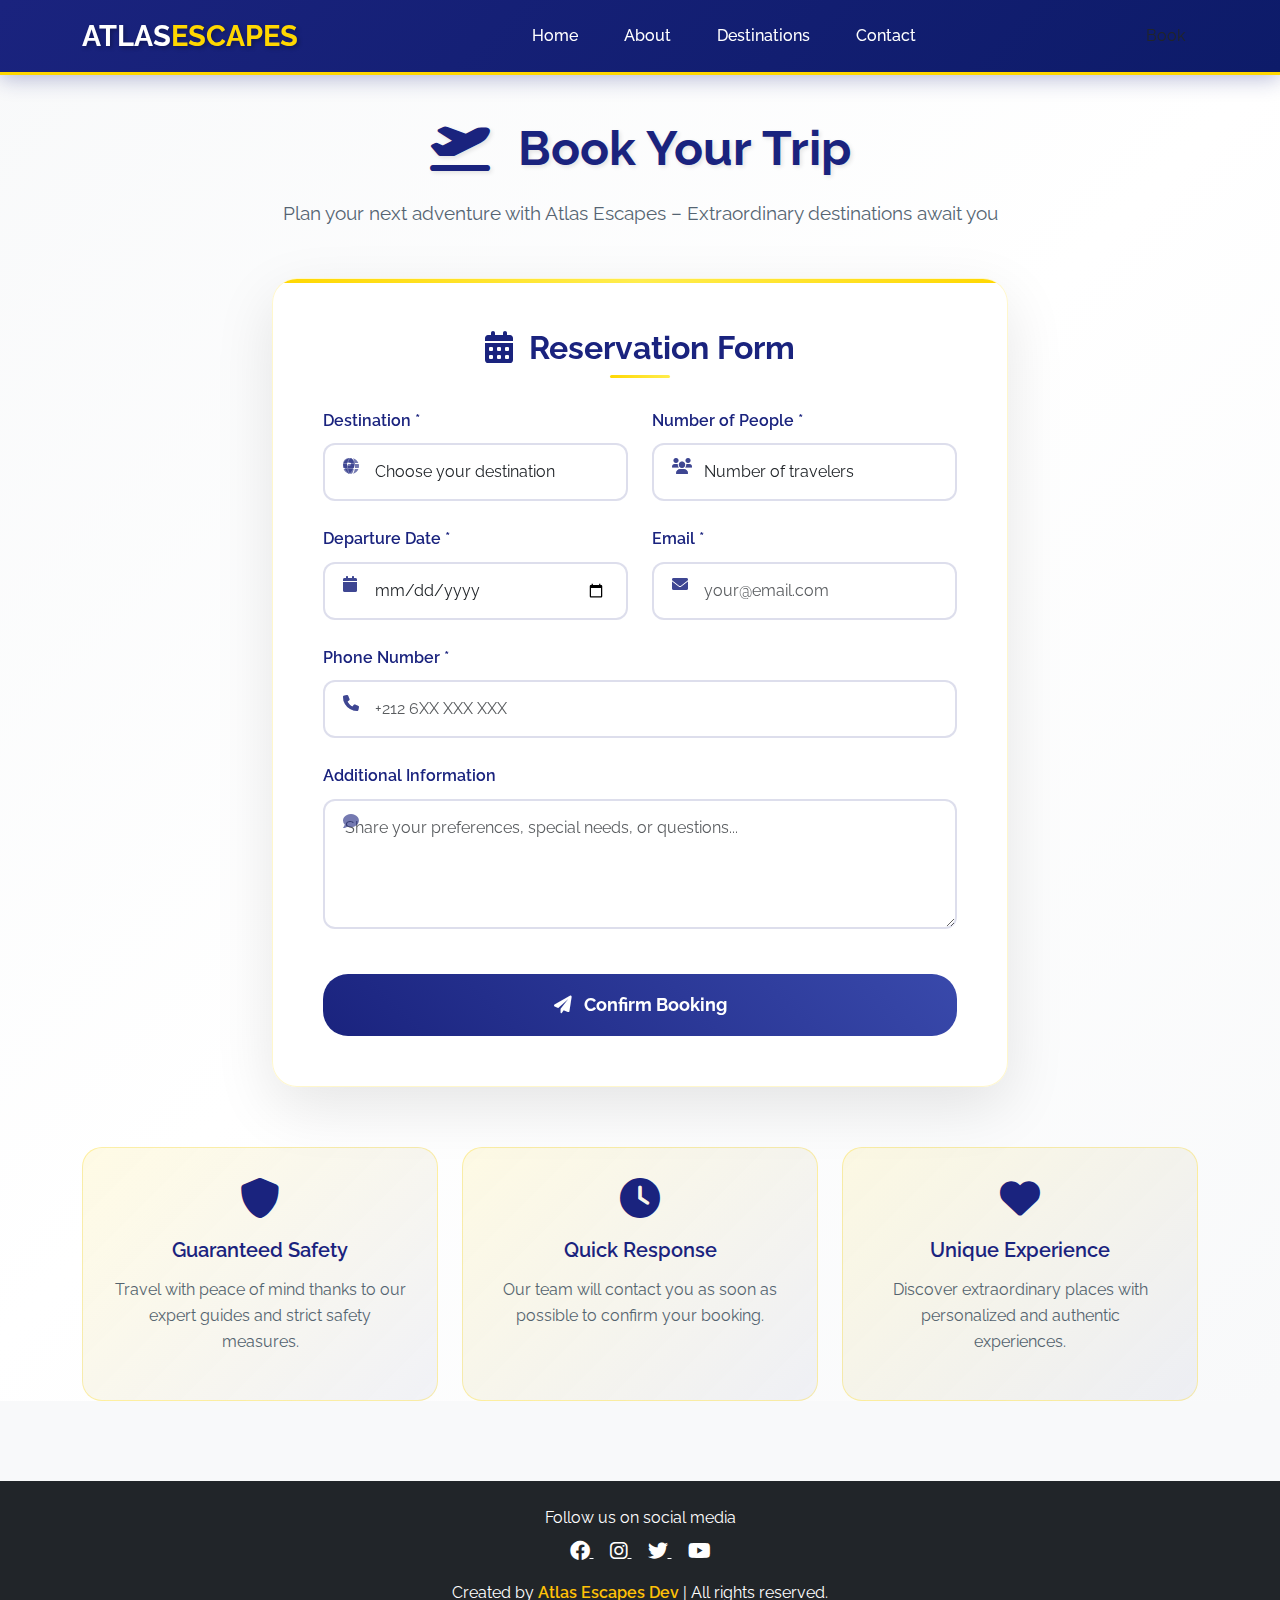
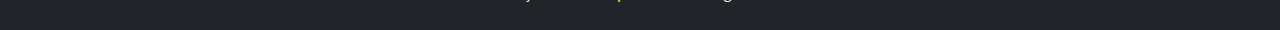
<file: reservation.html>
<!DOCTYPE html>
<html lang="fr">

<head>
    <meta charset="UTF-8">
    <meta http-equiv="X-UA-Compatible" content="IE=edge">
    <meta name="viewport" content="width=device-width, initial-scale=1.0">
    <title>Atlas Escapes - Réservation</title>

    <!-- Bootstrap CSS -->
    <link href="https://cdn.jsdelivr.net/npm/bootstrap@5.3.0/dist/css/bootstrap.min.css" rel="stylesheet">
    <!-- Font Awesome -->
    <link rel="stylesheet" href="https://cdnjs.cloudflare.com/ajax/libs/font-awesome/6.0.0/css/all.min.css">
    <!-- Google Fonts -->
    <link href="https://fonts.googleapis.com/css2?family=Raleway:wght@300;400;600;700&display=swap" rel="stylesheet">
    <style>
        #successMessage {
            display: none;
            margin-top: 15px;
            color: green;
            font-weight: bold;
        }

        :root {
            --primary-navy: #1a237e;
            --secondary-navy: #0d1b69;
            --primary-yellow: #ffd700;
            --secondary-yellow: #ffed4e;
            --accent-yellow: #fff176;
            --dark-navy: #0a0e3d;
            --light-navy: #3949ab;
            --text-dark: #2c3e50;
            --text-light: #ffffff;
            --bg-light: #f8f9fa;
        }

        * {
            margin: 0;
            padding: 0;
            box-sizing: border-box;
        }

        body {
            font-family: 'Raleway', sans-serif;
            line-height: 1.6;
            color: var(--text-dark);
            overflow-x: hidden;
            background: var(--bg-light);
        }

        /* Navigation Styles */
        .navbar-custom {
            background: linear-gradient(135deg, var(--primary-navy) 0%, var(--secondary-navy) 100%);
            backdrop-filter: blur(10px);
            border-bottom: 3px solid var(--primary-yellow);
            transition: all 0.3s ease;
            box-shadow: 0 4px 20px rgba(26, 35, 126, 0.3);
        }

        .navbar-brand {
            font-weight: 700;
            font-size: 1.8rem;
            color: var(--text-light) !important;
            text-shadow: 2px 2px 4px rgba(0, 0, 0, 0.3);
        }

        .navbar-brand span {
            color: var(--primary-yellow);
        }

        .nav-link {
            color: var(--text-light) !important;
            font-weight: 500;
            margin: 0 15px;
            position: relative;
            transition: all 0.3s ease;
        }

        .nav-link:hover {
            color: var(--primary-yellow) !important;
            transform: translateY(-2px);
        }

        .nav-link::after {
            content: '';
            position: absolute;
            width: 0;
            height: 2px;
            bottom: -5px;
            left: 50%;
            background: var(--primary-yellow);
            transition: all 0.3s ease;
            transform: translateX(-50%);
        }

        .nav-link:hover::after {
            width: 100%;
        }

        .btn-auth {
            border: 2px solid var(--primary-yellow);
            border-radius: 25px;
            padding: 8px 20px;
            font-weight: 600;
            transition: all 0.3s ease;
            margin: 0 5px;
        }

        .btn-login {
            background: transparent;
            color: var(--primary-yellow) !important;
        }

        .btn-login:hover {
            background: var(--primary-yellow);
            color: var(--primary-navy) !important;
            transform: translateY(-2px);
            box-shadow: 0 5px 15px rgba(255, 215, 0, 0.4);
        }

        .btn-register {
            background: var(--primary-yellow);
            color: var(--primary-navy) !important;
        }

        .btn-register:hover {
            background: var(--secondary-yellow);
            transform: translateY(-2px);
            box-shadow: 0 5px 15px rgba(255, 215, 0, 0.4);
        }

        /* Main Content */
        .main-content {
            padding-top: 120px;
            min-height: 100vh;
            background: linear-gradient(135deg, var(--bg-light) 0%, #ffffff 50%, var(--bg-light) 100%);
        }

        .page-header {
            text-align: center;
            margin-bottom: 50px;
        }

        .page-title {
            color: var(--primary-navy);
            font-size: 3rem;
            font-weight: 700;
            margin-bottom: 20px;
            text-shadow: 2px 2px 4px rgba(0, 0, 0, 0.1);
        }

        .page-subtitle {
            color: var(--text-dark);
            font-size: 1.2rem;
            margin-bottom: 30px;
            opacity: 0.8;
        }

        /* Reservation Form */
        .reservation-form {
            background: rgba(255, 255, 255, 0.95);
            backdrop-filter: blur(15px);
            border-radius: 25px;
            padding: 50px;
            box-shadow: 0 20px 60px rgba(0, 0, 0, 0.1);
            border: 1px solid rgba(255, 215, 0, 0.2);
            position: relative;
            overflow: hidden;
        }

        .reservation-form::before {
            content: '';
            position: absolute;
            top: 0;
            left: 0;
            right: 0;
            height: 4px;
            background: linear-gradient(90deg, var(--primary-yellow), var(--secondary-yellow), var(--primary-yellow));
        }

        .form-title {
            color: var(--primary-navy);
            font-size: 2rem;
            font-weight: 700;
            text-align: center;
            margin-bottom: 40px;
            position: relative;
        }

        .form-title::after {
            content: '';
            position: absolute;
            width: 60px;
            height: 3px;
            background: linear-gradient(45deg, var(--primary-yellow), var(--secondary-yellow));
            bottom: -10px;
            left: 50%;
            transform: translateX(-50%);
            border-radius: 2px;
        }

        .form-label {
            color: var(--primary-navy);
            font-weight: 600;
            margin-bottom: 10px;
            font-size: 1rem;
        }

        .form-control,
        .form-select {
            border: 2px solid rgba(26, 35, 126, 0.15);
            border-radius: 12px;
            padding: 15px 20px;
            font-size: 1rem;
            transition: all 0.3s ease;
            background: rgba(255, 255, 255, 0.8);
        }

        .form-control:focus,
        .form-select:focus {
            border-color: var(--primary-yellow);
            box-shadow: 0 0 0 0.25rem rgba(255, 215, 0, 0.25);
            background: white;
            transform: translateY(-2px);
        }

        .form-group {
            margin-bottom: 25px;
            position: relative;
        }

        .form-group i {
            position: absolute;
            left: 20px;
            top: 50px;
            color: var(--primary-navy);
            opacity: 0.6;
            z-index: 2;
        }

        .form-group.has-icon .form-control,
        .form-group.has-icon .form-select {
            padding-left: 50px;
        }

        .btn-submit {
            background: linear-gradient(45deg, var(--primary-navy), var(--light-navy));
            border: none;
            border-radius: 25px;
            padding: 18px 50px;
            color: white;
            font-weight: 700;
            font-size: 1.1rem;
            transition: all 0.3s ease;
            width: 100%;
            margin-top: 20px;
            position: relative;
            overflow: hidden;
        }

        .btn-submit:hover {
            transform: translateY(-3px);
            box-shadow: 0 15px 35px rgba(26, 35, 126, 0.4);
            background: linear-gradient(45deg, var(--light-navy), var(--primary-navy));
        }

        .btn-submit::before {
            content: '';
            position: absolute;
            top: 0;
            left: -100%;
            width: 100%;
            height: 100%;
            background: linear-gradient(90deg, transparent, rgba(255, 255, 255, 0.2), transparent);
            transition: left 0.5s;
        }

        .btn-submit:hover::before {
            left: 100%;
        }

        /* Info Cards */
        .info-cards {
            margin-top: 60px;
        }

        .info-card {
            background: linear-gradient(135deg, rgba(255, 215, 0, 0.1), rgba(26, 35, 126, 0.05));
            border-radius: 20px;
            padding: 30px;
            text-align: center;
            border: 1px solid rgba(255, 215, 0, 0.3);
            transition: all 0.3s ease;
            height: 100%;
        }

        .info-card:hover {
            transform: translateY(-5px);
            box-shadow: 0 15px 30px rgba(0, 0, 0, 0.1);
        }

        .info-card i {
            font-size: 2.5rem;
            color: var(--primary-navy);
            margin-bottom: 20px;
        }

        .info-card h5 {
            color: var(--primary-navy);
            font-weight: 600;
            margin-bottom: 15px;
        }

        .info-card p {
            color: var(--text-dark);
            opacity: 0.8;
            line-height: 1.6;
        }

        /* Destinations highlight */
        .destinations-preview {
            background: linear-gradient(135deg, var(--primary-navy) 0%, var(--secondary-navy) 100%);
            border-radius: 20px;
            padding: 40px;
            margin-top: 50px;
            color: white;
            position: relative;
            overflow: hidden;
        }

        .destinations-preview::before {
            content: '';
            position: absolute;
            top: 0;
            left: 0;
            right: 0;
            bottom: 0;
            background: url('data:image/svg+xml,<svg xmlns="http://www.w3.org/2000/svg" viewBox="0 0 1000 1000"><defs><radialGradient id="a" cx="50%" cy="50%"><stop offset="0%" stop-color="%23ffd700" stop-opacity="0.1"/><stop offset="100%" stop-color="%23ffd700" stop-opacity="0"/></radialGradient></defs><circle cx="200" cy="200" r="100" fill="url(%23a)"/><circle cx="800" cy="300" r="150" fill="url(%23a)"/></svg>');
        }

        .destinations-preview h4 {
            color: var(--primary-yellow);
            font-weight: 700;
            margin-bottom: 25px;
            position: relative;
            z-index: 2;
        }

        .destination-tags {
            display: flex;
            flex-wrap: wrap;
            gap: 15px;
            position: relative;
            z-index: 2;
        }

        .destination-tag {
            background: rgba(255, 215, 0, 0.2);
            border: 1px solid var(--primary-yellow);
            border-radius: 25px;
            padding: 8px 20px;
            color: var(--primary-yellow);
            font-weight: 500;
            transition: all 0.3s ease;
        }

        .destination-tag:hover {
            background: var(--primary-yellow);
            color: var(--primary-navy);
            transform: translateY(-2px);
        }

        /* Footer */
        .footer {
            background: var(--dark-navy);
            padding: 30px 0;
            text-align: center;
            color: var(--text-light);
            margin-top: 80px;
        }

        .footer span {
            color: var(--primary-yellow);
            font-weight: 600;
        }

        /* Animations */
        .animate-fade-in {
            animation: fadeInUp 1s ease-out;
        }

        @keyframes fadeInUp {
            from {
                opacity: 0;
                transform: translateY(30px);
            }

            to {
                opacity: 1;
                transform: translateY(0);
            }
        }

        /* Success message */
        .success-message {
            background: linear-gradient(45deg, #4caf50, #66bb6a);
            color: white;
            border-radius: 15px;
            padding: 20px;
            margin-top: 20px;
            text-align: center;
            display: none;
            animation: slideInFromTop 0.5s ease-out;
        }

        @keyframes slideInFromTop {
            from {
                opacity: 0;
                transform: translateY(-20px);
            }

            to {
                opacity: 1;
                transform: translateY(0);
            }
        }

        /* Responsive Design */
        @media (max-width: 768px) {
            .page-title {
                font-size: 2.2rem;
            }

            .reservation-form {
                padding: 30px 20px;
                margin: 0 15px;
            }

            .form-title {
                font-size: 1.6rem;
            }

            .btn-auth {
                margin: 5px 0;
                width: 100%;
            }

            .destination-tags {
                justify-content: center;
            }
        }

        /* Loading animation */
        .btn-submit.loading {
            pointer-events: none;
        }

        .btn-submit.loading::after {
            content: '';
            position: absolute;
            width: 20px;
            height: 20px;
            border: 2px solid transparent;
            border-top: 2px solid white;
            border-radius: 50%;
            top: 50%;
            left: 50%;
            transform: translate(-50%, -50%);
            animation: spin 1s linear infinite;
        }

        @keyframes spin {
            0% {
                transform: translate(-50%, -50%) rotate(0deg);
            }

            100% {
                transform: translate(-50%, -50%) rotate(360deg);
            }
        }
    </style>
</head>
<script>
    document.getElementById('reservationForm').addEventListener('submit', function(e) {
        e.preventDefault(); // Empêche le rechargement

        const formData = new FormData(this);

        fetch('send_reservation.php', {
                method: 'POST',
                body: formData
            })
            .then(response => response.json())
            .then(data => {
                if (data.success) {
                    document.getElementById('successMessage').style.display = 'block';
                    document.getElementById('reservationForm').reset();
                } else {
                    alert("Une erreur s'est produite.");
                }
            })
            .catch(error => {
                console.error("Erreur :", error);
            });
    });
</script>

<body>
      <nav class="navbar navbar-expand-lg navbar-custom fixed-top">
    <div class="container">
      <a class="navbar-brand" href="index.html">ATLAS<span>ESCAPES</span></a>

      <button class="navbar-toggler" type="button" data-bs-toggle="collapse" data-bs-target="#navbarNav">
        <i class="fas fa-bars text-white"></i>
      </button>

      <div class="collapse navbar-collapse" id="navbarNav">
        <ul class="navbar-nav mx-auto">
          <li class="nav-item">
            <a class="nav-link" href="index.html#home">Home</a>
          </li>
          <li class="nav-item">
            <a class="nav-link" href="index.html#a-propos">About</a>
          </li>
          <li class="nav-item">
            <a class="nav-link" href="index.html#destinations">Destinations</a>
          </li>
          <li class="nav-item">
            <a class="nav-link" href="index.html#contact">Contact</a>
          </li>
        </ul>
        <a href="reservation.html" class="btn btn-book">Book</a>
      </div>
    </div>
  </nav>


    <!-- Main Content -->
    <main class="main-content">
        <div class="container">
            <!-- Page Header -->
            <div class="page-header animate-fade-in">
                <h1 class="page-title">
                    <i class="fas fa-plane-departure me-3"></i>
                    Book Your Trip
                </h1>
                <p class="page-subtitle">
                    Plan your next adventure with Atlas Escapes – Extraordinary destinations await you
                </p>
            </div>

            <div class="row">
                <!-- Reservation Form -->
                <div class="col-lg-8 mx-auto">
                    <div class="reservation-form animate-fade-in">
                        <h3 class="form-title">
                            <i class="fas fa-calendar-alt me-2"></i>
                            Reservation Form
                        </h3>

                        <form id="reservationForm" action="send_reservation.php" method="POST">
                            <div class="row">
                                <div class="col-md-6">
                                    <div class="form-group has-icon">
                                        <label class="form-label">
                                            <i class="fas fa-map-marker-alt me-2"></i>Destination *
                                        </label>
                                        <i class="fas fa-globe"></i>
                                        <select class="form-select" name="destination" required>
                                            <option value="">Choose your destination</option>
                                            <option value="taghazout">Taghazout – Surf Paradise</option>
                                            <option value="toubkal">Toubkal – Atlas Peak</option>
                                            <option value="monte-blanco">Monte Blanco – Alpine Adventure</option>
                                            <option value="ouzoud">Ouzoud – Majestic Waterfalls</option>
                                            <option value="chefchaouen">Chefchaouen – Blue Pearl</option>
                                        </select>
                                    </div>
                                </div>

                                <div class="col-md-6">
                                    <div class="form-group has-icon">
                                        <label class="form-label">
                                            <i class="fas fa-users me-2"></i>Number of People *
                                        </label>
                                        <i class="fas fa-users"></i>
                                        <select class="form-select" name="nombre_personnes" required>
                                            <option value="">Number of travelers</option>
                                            <option value="1">1 Person</option>
                                            <option value="2">2 People</option>
                                            <option value="3">3 People</option>
                                            <option value="4">4 People</option>
                                            <option value="5">5 People</option>
                                            <option value="6">6 People</option>
                                            <option value="7">7 People</option>
                                            <option value="8">8 People</option>
                                            <option value="9">9 People</option>
                                            <option value="10+">10+ People</option>
                                        </select>
                                    </div>
                                </div>
                            </div>

                            <div class="row">
                                <div class="col-md-6">
                                    <div class="form-group has-icon">
                                        <label class="form-label">
                                            <i class="fas fa-calendar me-2"></i>Departure Date *
                                        </label>
                                        <i class="fas fa-calendar"></i>
                                        <input type="date" class="form-control" name="date_depart" required>
                                    </div>
                                </div>

                                <div class="col-md-6">
                                    <div class="form-group has-icon">
                                        <label class="form-label">
                                            <i class="fas fa-envelope me-2"></i>Email *
                                        </label>
                                        <i class="fas fa-envelope"></i>
                                        <input type="email" class="form-control" name="email" placeholder="your@email.com" required>
                                    </div>
                                </div>
                            </div>

                            <div class="row">
                                <div class="col-md-12">
                                    <div class="form-group has-icon">
                                        <label class="form-label">
                                            <i class="fas fa-phone me-2"></i>Phone Number *
                                        </label>
                                        <i class="fas fa-phone"></i>
                                        <input type="tel" class="form-control" name="telephone" placeholder="+212 6XX XXX XXX" required>
                                    </div>
                                </div>
                            </div>

                            <div class="form-group">
                                <label class="form-label">
                                    <i class="fas fa-comment me-2"></i>Additional Information
                                </label>
                                <textarea class="form-control" name="informations" rows="4" placeholder="Share your preferences, special needs, or questions..."></textarea>
                            </div>

                            <button type="submit" class="btn btn-submit">
                                <i class="fas fa-paper-plane me-2"></i>
                                Confirm Booking
                            </button>

                            <div class="success-message" id="successMessage">
                                <i class="fas fa-check-circle me-2"></i>
                                Your booking was successfully sent! Our team will contact you soon.
                            </div>
                        </form>
                    </div>
                </div>
            </div>


            

            <!-- Info Cards -->
                   <!-- Info Cards -->
        <div class="info-cards">
            <div class="row g-4">
                <div class="col-md-4">
                    <div class="info-card">
                        <i class="fas fa-shield-alt"></i>
                        <h5>Guaranteed Safety</h5>
                        <p>Travel with peace of mind thanks to our expert guides and strict safety measures.</p>
                    </div>
                </div>
                <div class="col-md-4">
                    <div class="info-card">
                        <i class="fas fa-clock"></i>
                        <h5>Quick Response</h5>
                        <p>Our team will contact you as soon as possible to confirm your booking.</p>
                    </div>
                </div>
                <div class="col-md-4">
                    <div class="info-card">
                        <i class="fas fa-heart"></i>
                        <h5>Unique Experience</h5>
                        <p>Discover extraordinary places with personalized and authentic experiences.</p>
                    </div>
                </div>
            </div>
        </div>
    </div>
</main>


    <!-- Footer -->
    <footer class="footer bg-dark text-white py-4">
        <div class="container text-center">
            <p class="mb-2">Follow us on social media</p>
            <div class="social-icons mb-3">
                <a href="https://www.facebook.com" target="_blank" class="text-white me-3">
                    <i class="fab fa-facebook fa-lg"></i>
                </a>
                <a href="https://www.instagram.com" target="_blank" class="text-white me-3">
                    <i class="fab fa-instagram fa-lg"></i>
                </a>
                <a href="https://www.twitter.com" target="_blank" class="text-white me-3">
                    <i class="fab fa-twitter fa-lg"></i>
                </a>
                <a href="https://www.youtube.com" target="_blank" class="text-white">
                    <i class="fab fa-youtube fa-lg"></i>
                </a>
            </div>
            <p class="mb-0">Created by <span class="text-warning">Atlas Escapes Dev</span> | All rights reserved.</p>
        </div>
    </footer>

    <!-- Bootstrap JS -->
    <script src="https://cdn.jsdelivr.net/npm/bootstrap@5.3.0/dist/js/bootstrap.bundle.min.js"></script>

    <script>
        // Form submission handling
        document.getElementById('reservationForm').addEventListener('submit', function(e) {
            e.preventDefault();

            // Get form data
            const formData = new FormData(this);
            const data = {};
            formData.forEach((value, key) => {
                data[key] = value;
            });

            // Validate required fields
            const requiredFields = ['destination', 'nombre_personnes', 'date_depart', 'email', 'telephone'];
            let isValid = true;

            requiredFields.forEach(field => {
                const input = this.querySelector(`[name="${field}"]`);
                if (!data[field] || data[field].trim() === '') {
                    input.style.borderColor = '#e74c3c';
                    isValid = false;
                } else {
                    input.style.borderColor = '';
                }
            });

            if (!isValid) {
                alert('Veuillez remplir tous les champs obligatoires.');
                return;
            }

            // Email validation
            const emailRegex = /^[^\s@]+@[^\s@]+\.[^\s@]+$/;
            if (!emailRegex.test(data.email)) {
                alert('Veuillez entrer une adresse email valide.');
                return;
            }

            // Date validation (must be in the future)
            const selectedDate = new Date(data.date_depart);
            const today = new Date();
            today.setHours(0, 0, 0, 0);

            if (selectedDate <= today) {
                alert('La date de départ doit être dans le futur.');
                return;
            }

            // Show loading state
            const submitBtn = this.querySelector('.btn-submit');
            const originalText = submitBtn.innerHTML;
            submitBtn.classList.add('loading');
            submitBtn.innerHTML = '<i class="fas fa-spinner fa-spin me-2"></i>Envoi en cours...';

            // Simulate form submission
            setTimeout(() => {
                // Show success message
                document.getElementById('successMessage').style.display = 'block';

                // Reset form
                this.reset();

                // Reset button
                submitBtn.classList.remove('loading');
                submitBtn.innerHTML = originalText;

                // Scroll to success message
                document.getElementById('successMessage').scrollIntoView({
                    behavior: 'smooth',
                    block: 'center'
                });

                // Hide success message after 5 seconds
                setTimeout(() => {
                    document.getElementById('successMessage').style.display = 'none';
                }, 5000);

            }, 2000);
        });

        // Add scroll effect to navbar
        window.addEventListener('scroll', function() {
            const navbar = document.querySelector('.navbar');
            if (window.scrollY > 50) {
                navbar.style.background = 'rgba(26, 35, 126, 0.95)';
                navbar.style.backdropFilter = 'blur(15px)';
                navbar.style.boxShadow = '0 8px 32px rgba(26, 35, 126, 0.4)';
            } else {
                navbar.style.background = 'linear-gradient(135deg, #1a237e 0%, #0d1b69 100%)';
                navbar.style.backdropFilter = 'blur(10px)';
                navbar.style.boxShadow = '0 4px 20px rgba(26, 35, 126, 0.3)';
            }
        });

        // Form field focus effects
        document.querySelectorAll('.form-control, .form-select').forEach(input => {
            input.addEventListener('focus', function() {
                this.parentElement.classList.add('focused');
                this.style.transform = 'translateY(-2px)';
            });

            input.addEventListener('blur', function() {
                if (!this.value) {
                    this.parentElement.classList.remove('focused');
                }
                this.style.transform = 'translateY(0)';
            });
        });

        // Destination tags hover effects
        document.querySelectorAll('.destination-tag').forEach(tag => {
            tag.addEventListener('click', function() {
                const destination = this.textContent.trim().split(' ')[0].toLowerCase();
                const select = document.querySelector('select[name="destination"]');

                // Find matching option
                for (let option of select.options) {
                    if (option.value.includes(destination)) {
                        select.value = option.value;
                        select.style.borderColor = '#ffd700';
                        select.focus();
                        break;
                    }
                }
            });
        });
</file>
